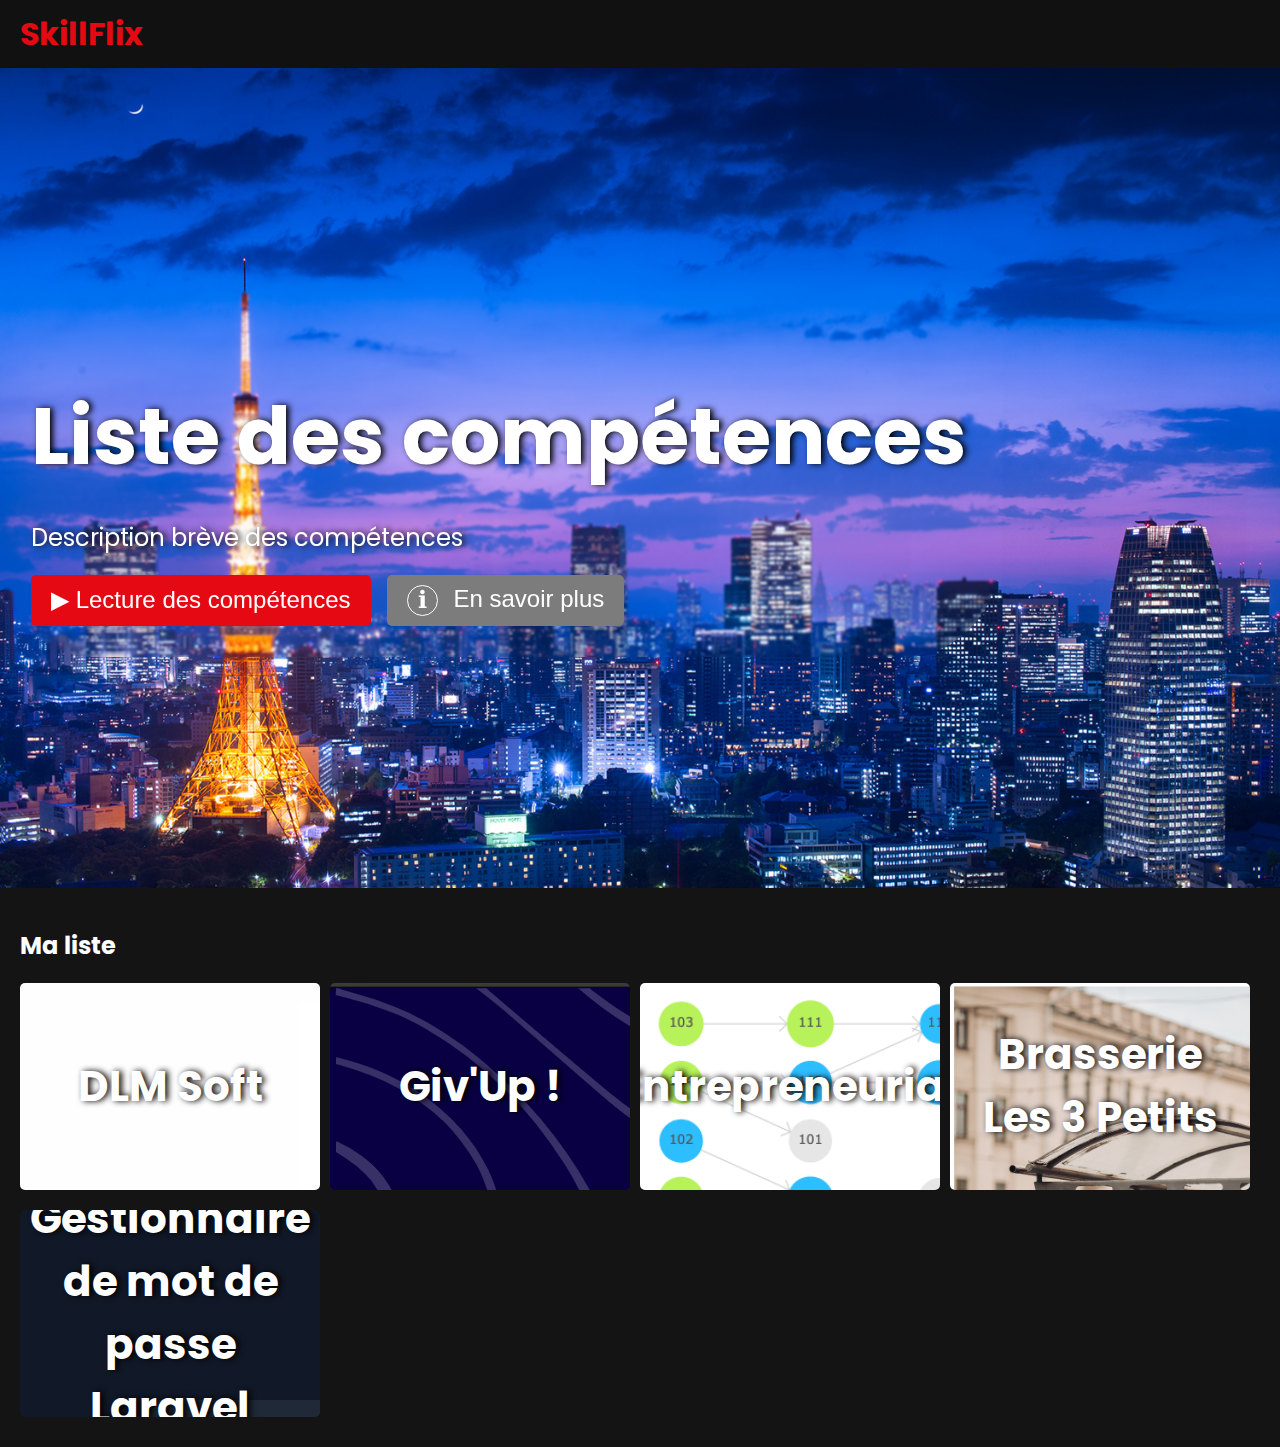
<file: index.html>
<!DOCTYPE html>
<html lang="fr">
<head>
    <meta charset="UTF-8">
    <meta name="viewport" content="width=device-width, initial-scale=1.0">
    <title>Portfolio de compétences</title>
    <link rel="stylesheet" href="styles.css">
    <link href='https://fonts.googleapis.com/css?family=Poppins' rel='stylesheet'>
</head>
<body>
    <header class="header">
        <div class="logo">SkillFlix</div>
    </header>
    
    <section style="background-image: url('./img/photo-wallpaper-tokyo-night-view_big01.jpg'); background-position: bottom;" class="hero">
        <div class="hero-content">
            <h1 class="hero-title">Liste des compétences</h1>
            <p class="hero-description">Description brève des compétences</p>
            <div style="display: flex;">
                <button class="btn" onclick="showAC()"> ▶ Lecture des compétences</button>
                <button style="margin-left: 1rem; display: flex; background-color: #7c7c7c;" class="btn" onclick="showAC()"><span style="border-radius: 100%; border: solid 1px white; width: 29px; display: block; height: 29px; margin-right: 1rem;">ℹ</span> En savoir plus</button>
            </div>
        </div>
    </section>
    
    <div class="modal" id="acModal">
        <div class="modal-content">
            <h2>Activités Complémentaires</h2>
            <ul class="ac-list" id="acList"></ul>
            <button style="margin-bottom: 2rem;" class="btn" onclick="closeModal()">Fermer</button>
        </div>
    </div>

    <section class="section">
        <h2>Ma liste</h2>
        <div class="row" id="popularSeriesRow">
            <!-- Les titres des séries seront injectés ici -->
        </div>
    </section>

    <div id="justificationModal" class="modalAC">
        <div class="modalAC-content">
            <span class="close">&times;</span>
            <div id="divNumAc">
            </div>
            <h2>Justification</h2>
            <p id="justificationText"></p>
        </div>
    </div>
    
    <script src="script.js"></script>
</body>
</html>
</file>
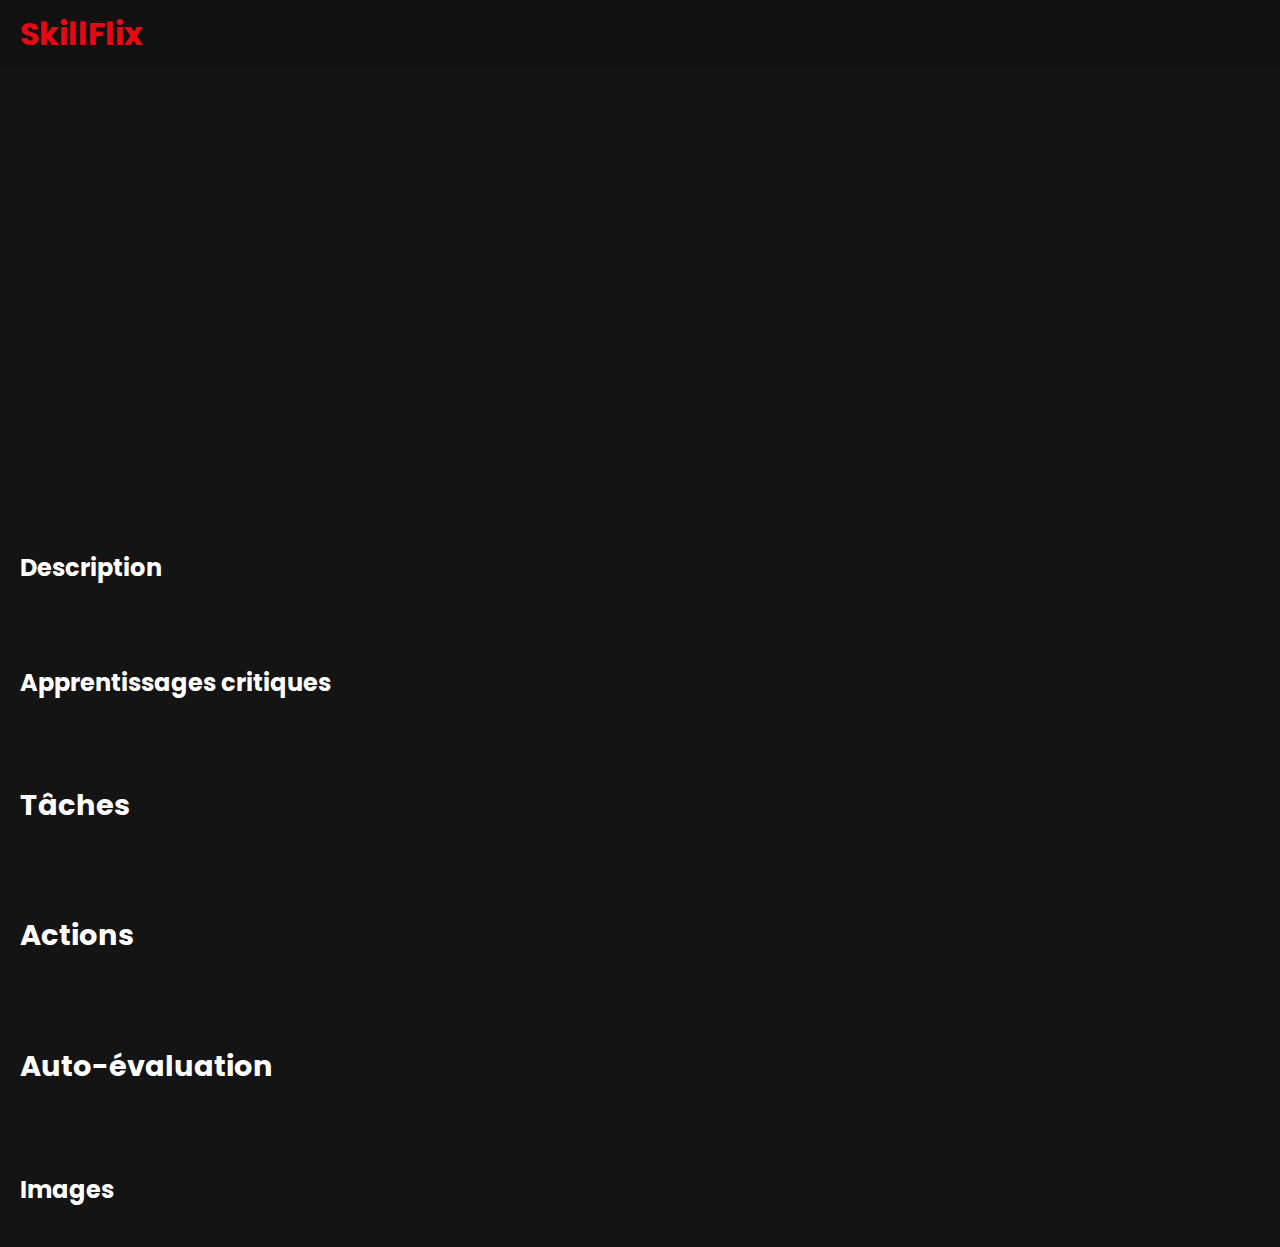
<file: details.html>
<!DOCTYPE html>
<html lang="fr">
<head>
    <meta charset="UTF-8">
    <meta name="viewport" content="width=device-width, initial-scale=1.0">
    <title>Détails de la Série</title>
    <link rel="stylesheet" href="styles.css">
    <link href='https://fonts.googleapis.com/css?family=Poppins' rel='stylesheet'>
</head>
<body>
    <header class="header">
        <div class="logo"><a style="text-decoration: none; color: unset;" href="index.html">SkillFlix</a></div>
    </header>
    
    <section class="details-hero" id="detailsHero">
        <div class="details-content">
            <h1 id="detailsTitle"></h1>
        </div>
    </section>

    <section class="ac-section">
        <h2>Description</h2>
        <p id="detailsDescription"></p>
    </section>

    <section class="ac-section">
        <h2>Apprentissages critiques</h2>
        <ul class="ac-list" id="acList"></ul>
    </section>

    <section class="tasks-section">
        <h2>Tâches</h2>
        <ul class="tasks-list" id="tasksList"></ul>
    </section>

    <section class="action">
        <h2>Actions</h2>
        <p id="action"></p>
    </section>

    <section class="auto-eval-section">
        <h2>Auto-évaluation</h2>
        <p id="autoEvalText"></p>
    </section>

    <section class="images-section">
        <h2>Images</h2>
        <div class="images-row" id="imagesRow"></div>
    </section>

    <div id="justificationModal" class="modalAC">
        <div class="modalAC-content">
            <span class="close">&times;</span>
            <div id="divNumAc">
            </div>
            <h2>Justification</h2>
            <p id="justificationText"></p>
        </div>
    </div>

    <script src="details.js"></script>
</body>
</html>
</file>
<file: styles.css>
/* Style général */
body {
    margin: 0;
    font-family: 'Poppins';
    background-color: #141414;
    color: #fff;
    font-size: 1.2rem;
    overflow-x: hidden;
}

.header {
    display: flex;
    justify-content: space-between;
    padding: 10px 20px;
    background-color: #111;
    position: fixed;
    width: 100%;
    top: 0;
    z-index: 1000;
}

.logo {
    font-size: 2rem;
    font-weight: bold;
    color: #e50914;
}

.nav-links {
    list-style: none;
    display: flex;
    margin: 0;
    padding: 0;
}

.nav-links li {
    margin: 0 10px;
}

.nav-links a {
    color: #fff;
    text-decoration: none;
}

.hero {
    display: flex;
    justify-content: flex-start;
    height: 92vh;
    background: url('https://picsum.photos/1200/800') no-repeat center center/cover;
    margin-top: 60px;
    align-items: center;
    text-shadow: 3px 0px 6px rgba(0, 0, 0, 1);

}

.hero-content {
    text-align: left;
    border-radius: 96px;
    padding: 31px;
    backdrop-filter: blur(1px);
    
}

.hero-title {
    font-size: 5rem;
    margin-bottom: 10px;
}

.hero-description {
    font-size: 1.5rem;
    margin-bottom: 20px;
    text-shadow: 3px 0px 6px rgba(0, 0, 0, 1);
}

.btn {
    padding: 10px 20px;
    background-color: #e50914;
    border: none;
    border-radius: 5px;
    color: #fff;
    font-size: 1.5rem;
    cursor: pointer;
}

.btn:hover {
    background-color: #c40812;
    transform: scale(1.05);
    cursor: pointer;
}
.ac-list>li:hover{
    transform: scale(1.05);
    cursor: pointer;
}
.modal {
    display: none;
    position: fixed;
    z-index: 10;
    left: 15%;
    top: 13%;
    overflow: auto;
    width: 78vw !important;
    background-color: #222;
    height: 80vh;
    border-radius: 22px;
    padding-bottom: 2rem;
}

.modal-content {
    background-color: #222;
    padding: 20px;
    margin-left: 2rem;
    border-radius: 22px;
    height: 68vh;
}

.section {
    padding: 20px;
}

.section h2 {
    font-size: 24px;
    margin-bottom: 20px;
}

.row {
    display: flex;
    flex-wrap: wrap;
    gap: 10px;
}

.card {
    display: flex;
    background-color: #333;
    border-radius: 5px;
    overflow: hidden;
    width: calc(25% - 10px);
    margin-bottom: 10px;
    cursor: pointer;
    transition: transform 0.3s;
    height: 23vh;
    justify-content: center;
    align-items: center;
}

.card img {
    width: 100%;
    display: block;
}

.card-title {
    padding: 10px;
    font-size: 42px;
    font-weight: bolder;
    text-align: center;
    text-shadow: 3px 0px 6px rgba(0, 0, 0, 1);

}

.card:hover {
    transform: scale(1.05);
}

.ac-list {
    list-style: none;
    padding: 0;
}

.ac-list li {
    margin: 10px 0;
}

.validate-icon {
    color: green;
    margin-left: 10px;
}

.details-hero {
    background-position: top !important;
    display: flex;
    align-items: center;
    justify-content: center;
    height: 50vh;
    background-size: cover;
    background-position: center;
    margin-top: 60px;
}
.tasks-section{
    padding: 20px;
}
.action{
    padding: 20px;
}
.auto-eval-section{
    padding: 20px;
}
#detailsTitle{
    font-size: 4rem;
    text-shadow: 3px 0px 6px rgba(0, 0, 0, 1);
}
.details-content {
    text-align: center;
    padding: 20px;
    border-radius: 5px;
}

.details-content h1 {
    font-size: 10rem;
    margin-bottom: 10px;
}

.details-content p {
    font-size: 20px;
    margin-bottom: 20px;
}

/* Images Section */
.images-section {
    padding: 20px;
}

.images-section h2 {
    font-size: 24px;
    margin-bottom: 20px;
}

.images-row {
    display: flex;
    flex-wrap: wrap;
    gap: 10px;
}

.details-image {
    width: 30vw;
    border-radius: 5px;
    object-fit: contain;
    max-height: 400px;
}

/* AC Section */
.ac-section {
    padding: 20px;
}

.ac-section h2 {
    font-size: 24px;
    margin-bottom: 20px;
}

.ac-list {
    list-style: none;
    padding: 0;
}

.ac-list li {
    margin: 10px 0;
}

.validate-icon {
    color: green;
    margin-left: 10px;
}


.ac-list li {
    display: flex;
    align-items: center;
    margin: 10px 0;
}

.ac-item {
    display: flex;
    align-items: center;
    margin-bottom: 10px;
}

.ac-item:hover {
    cursor: pointer;
    transform: scale(1.01);
}


.ac-number {
    font-size: 1.5rem;
    display: flex;
    align-items: center;
    justify-content: center;
    background-color: rgb(93, 93, 209);
    color: white;
    border-radius: 5px;
    width: 10vw;
    height: 5vw;
    margin-left: 15px;
    margin-right: 2rem;
    margin-bottom: 1rem;
}

.ac-number h3 {
    margin: 0;
}

.modalAC {
    display: none; /* Hidden by default */
    position: fixed; /* Stay in place */
    z-index: 10; /* Sit on top */
    left: 0;
    top: 0;
    width: 100%; /* Full width */
    height: 100%; /* Full height */
    overflow: auto; /* Enable scroll if needed */
    background-color: rgb(0,0,0); /* Fallback color */
    background-color: rgba(0,0,0,0.4); /* Black w/ opacity */
}

/* Modal Content */
.modalAC-content {
    background-color: #000;
    margin: 15% auto; /* 15% from the top and centered */
    padding: 20px;
    border: 1px solid #888;
    width: 80%; /* Could be more or less, depending on screen size */
    border-radius: 10px;
}

/* The Close Button */
.close {
    color: #aaa;
    float: right;
    font-size: 28px;
    font-weight: bold;
}

.close:hover,
.close:focus {
    color: black;
    text-decoration: none;
    cursor: pointer;
}
</file>
